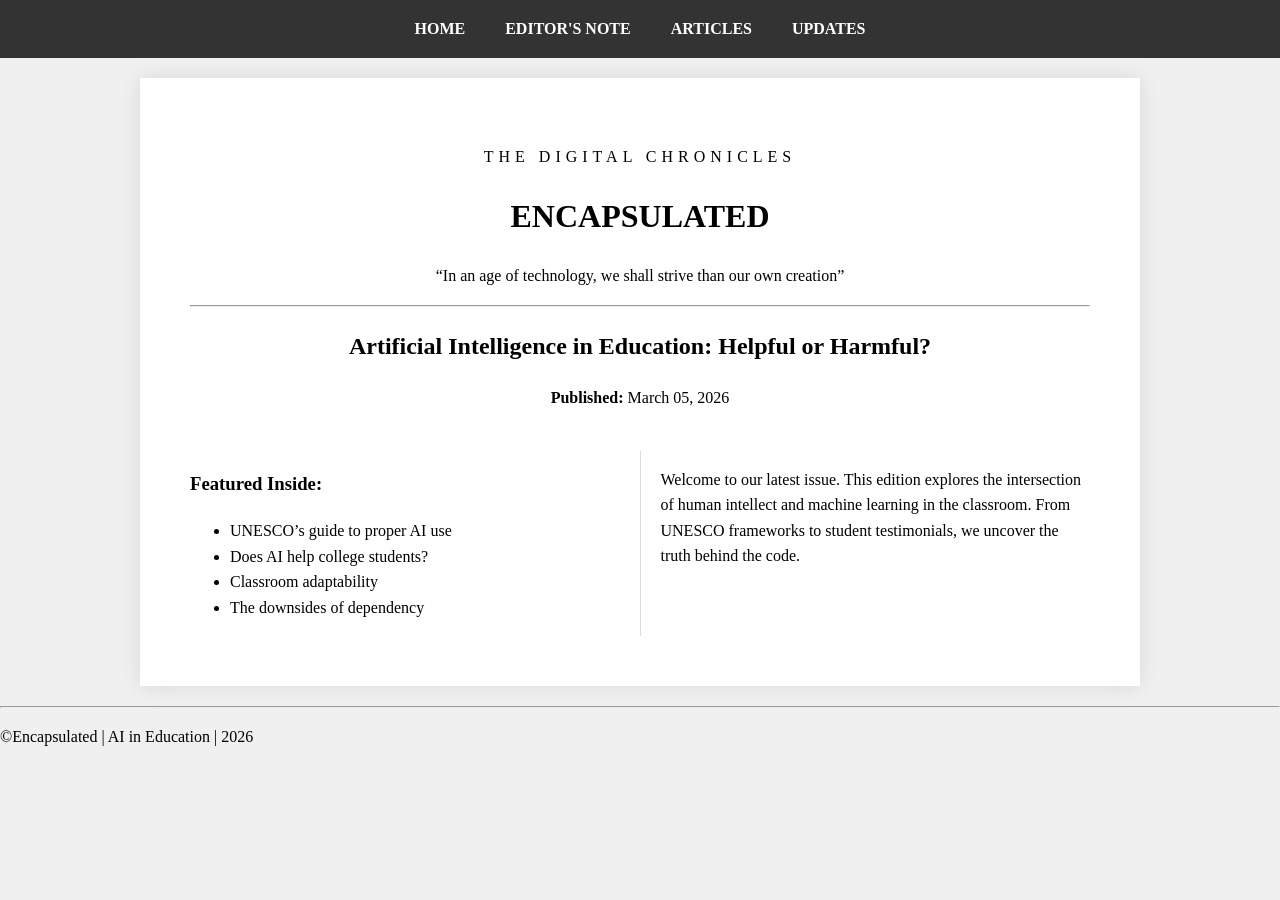
<file: index.html>
<!DOCTYPE html>
<html lang="en">
<head>
    <meta charset="UTF-8">
    <title>Encapsulated | AI in Education</title>
    <link rel="stylesheet" href="style.css">
</head>
<body>
    <nav>
        <ul>
            <li><a href="index.html">Home</a></li>
            <li><a href="editor.html">Editor's Note</a></li>
            <li><a href="article.html">Articles</a></li>
            <li><a href="updates.html">Updates</a></li>
        </ul>
    </nav>

    <div class="container" style="text-align: center;">
        <header>
            <p style="letter-spacing: 5px; text-transform: uppercase;">The Digital Chronicles</p>
            <h1>ENCAPSULATED</h1>
            <p class="tagline">“In an age of technology, we shall strive than our own creation”</p>
            <hr>
            <h2 style="color: var(--primary-red);">Artificial Intelligence in Education: Helpful or Harmful?</h2>
            <p><strong>Published:</strong> March 05, 2026</p>
        </header>

        <section style="display: flex; text-align: left; margin-top: 40px;">
            <div style="flex: 1; padding-right: 20px; border-right: 1px solid #ddd;">
                <h3>Featured Inside:</h3>
                <ul class="ref-list">
                    <li>UNESCO’s guide to proper AI use</li>
                    <li>Does AI help college students?</li>
                    <li>Classroom adaptability</li>
                    <li>The downsides of dependency</li>
                </ul>
            </div>
            <div style="flex: 1; padding-left: 20px;">
                <p>Welcome to our latest issue. This edition explores the intersection of human intellect and machine learning in the classroom. From UNESCO frameworks to student testimonials, we uncover the truth behind the code.</p>
            </div>
        </section>
    </div>
    <hr>
    <p>©Encapsulated | AI in Education | 2026
</p>
</hr>
</body>
</html>
</file>
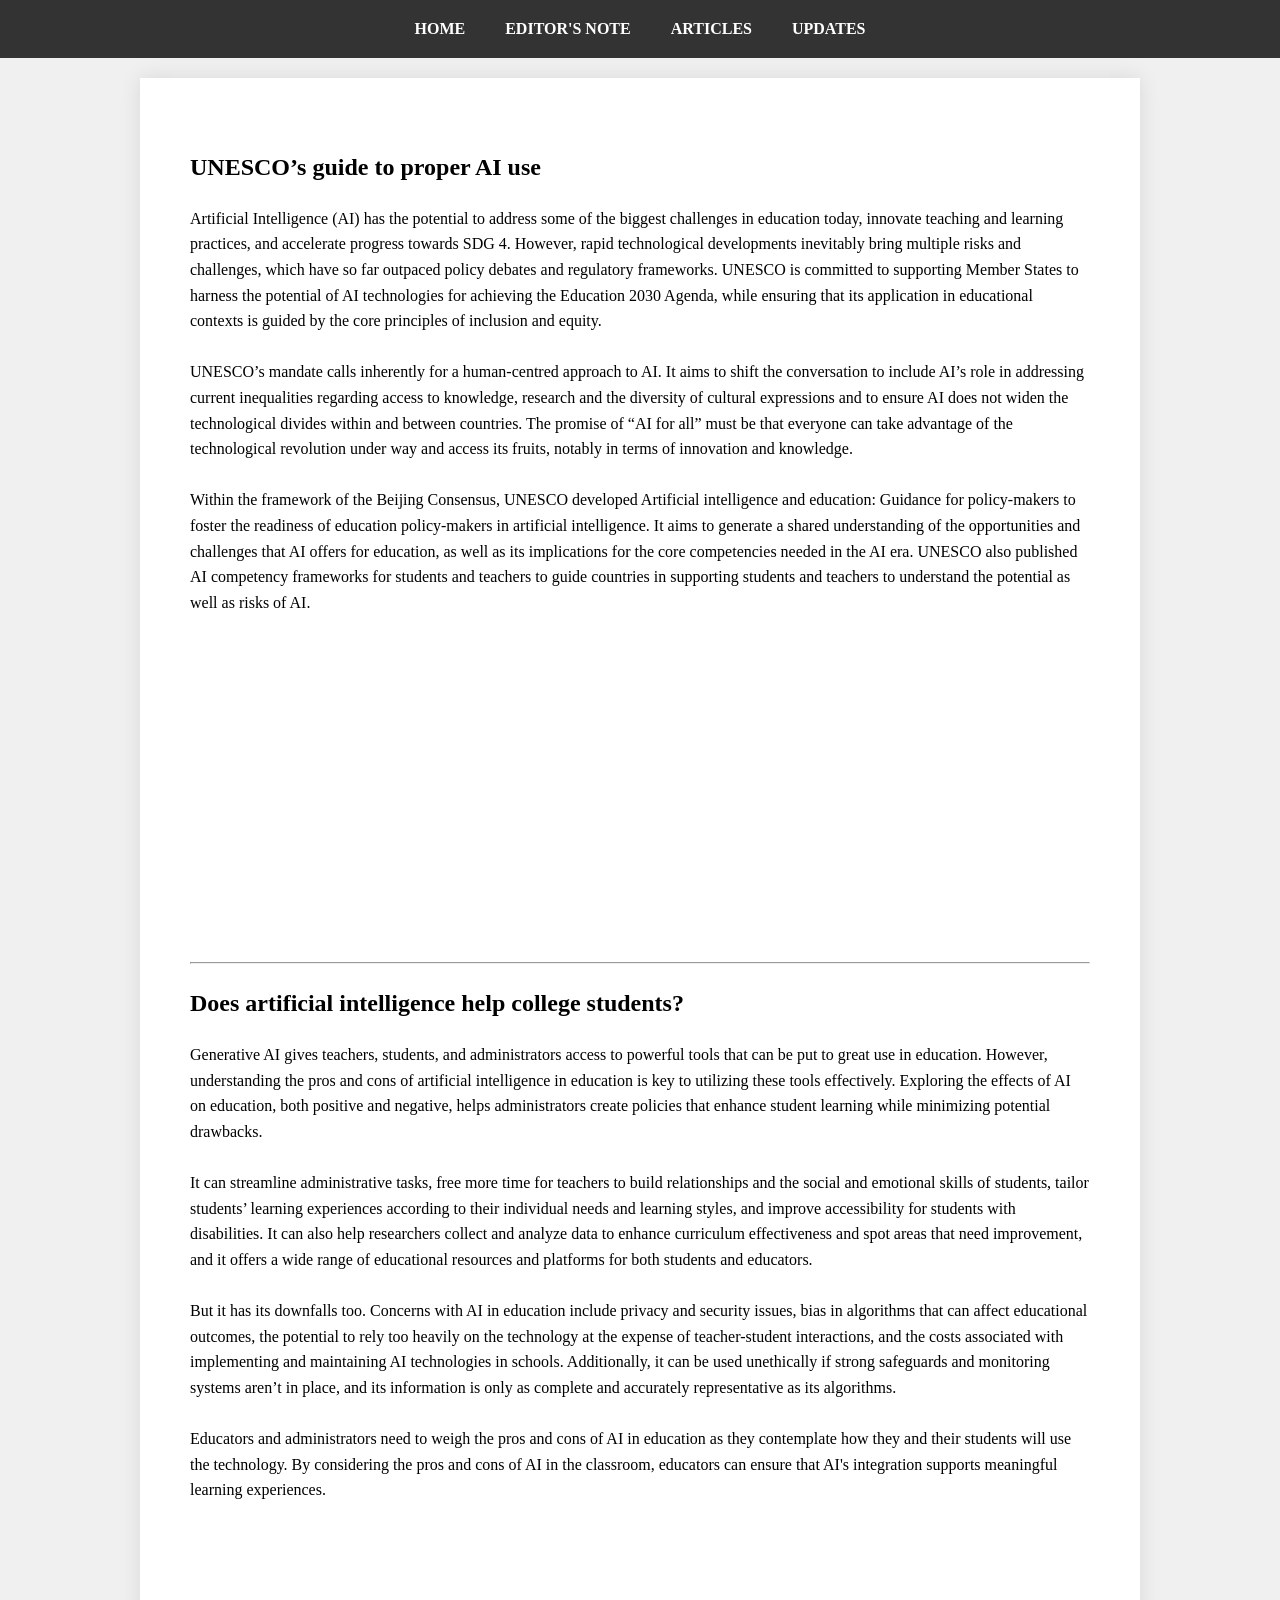
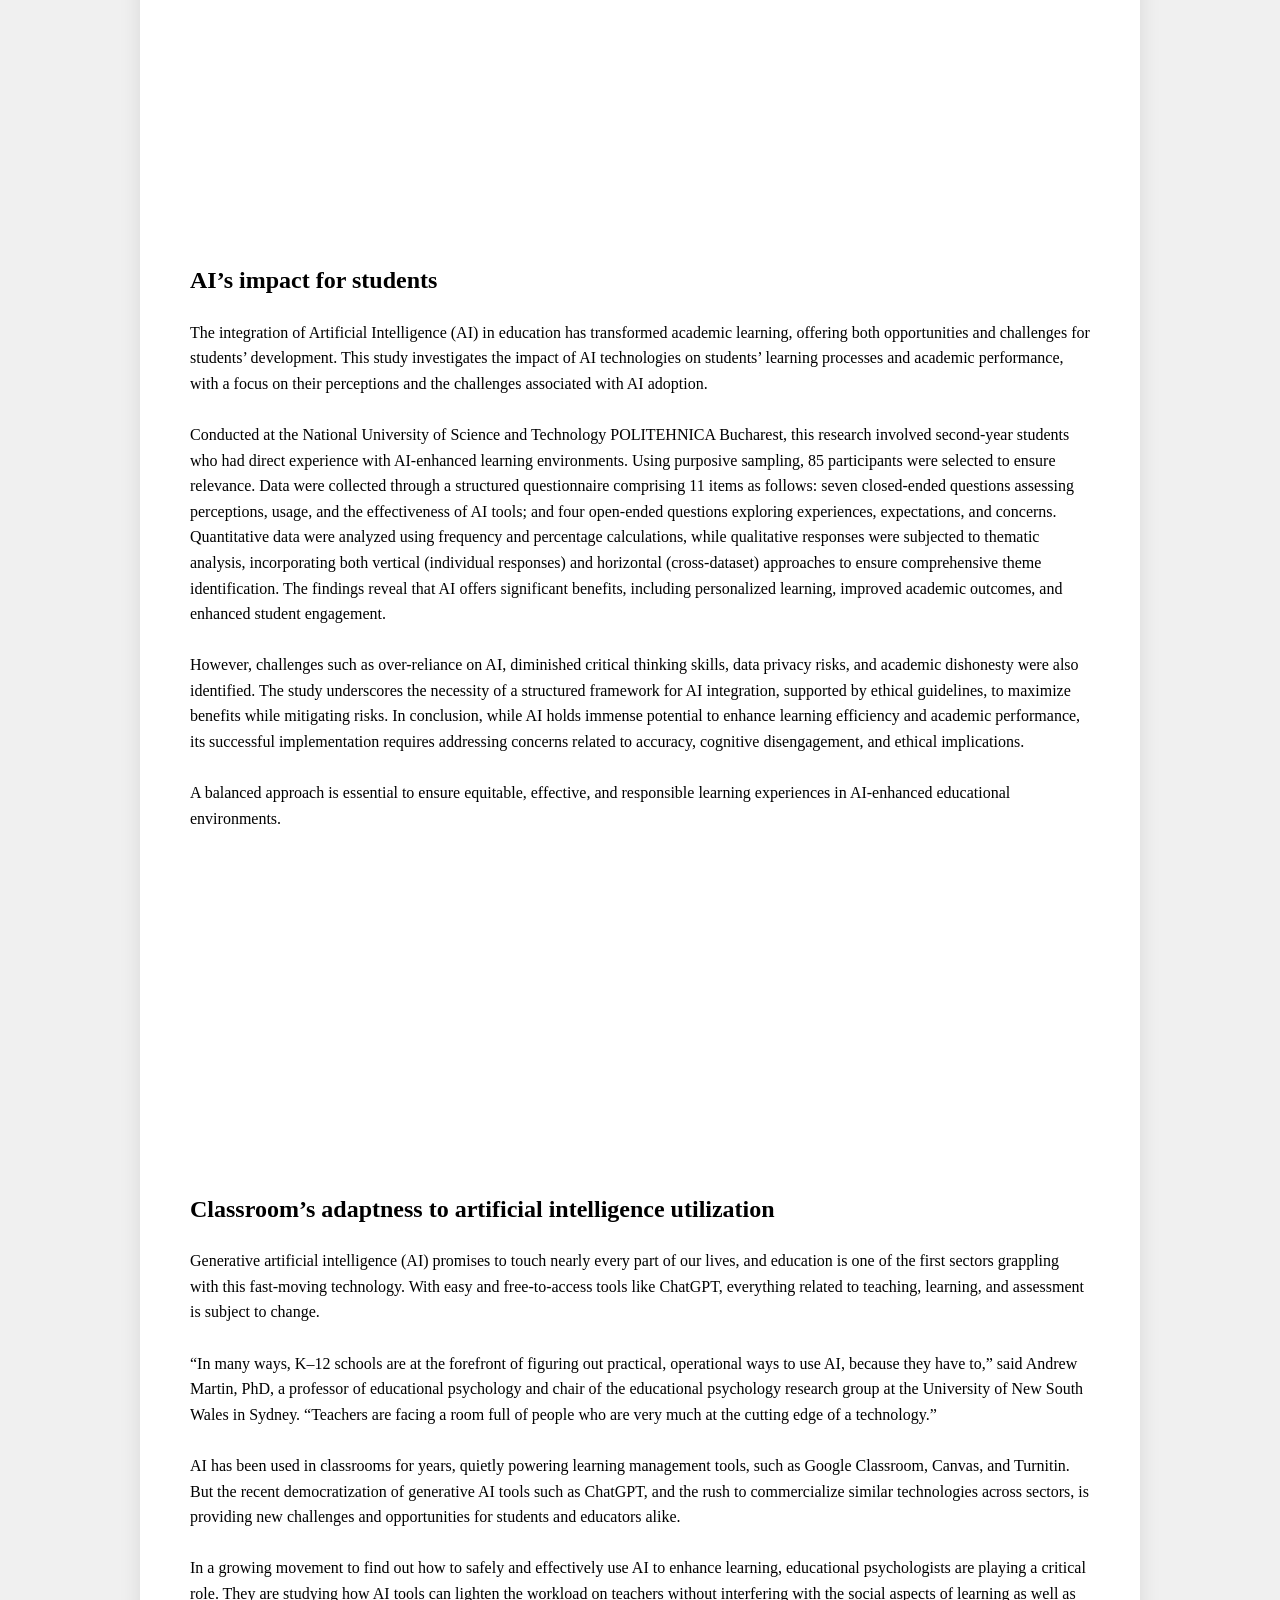
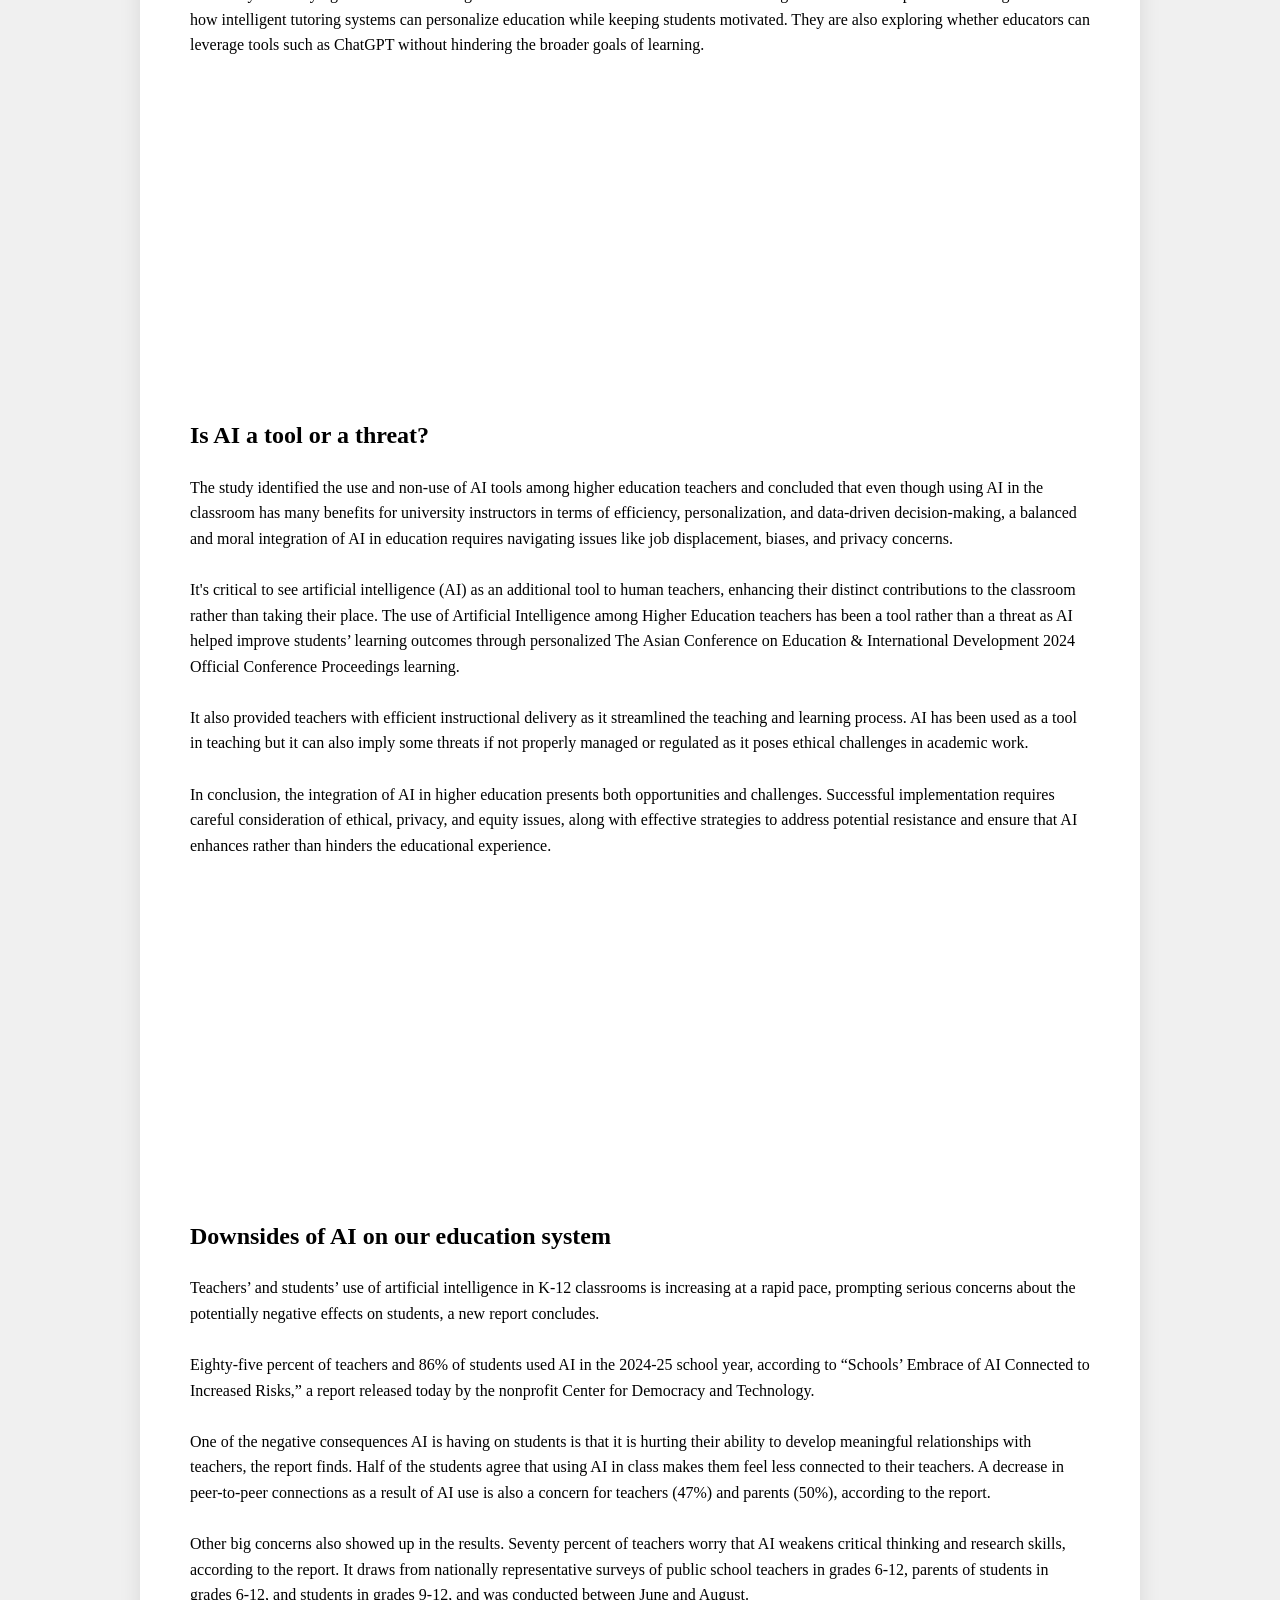
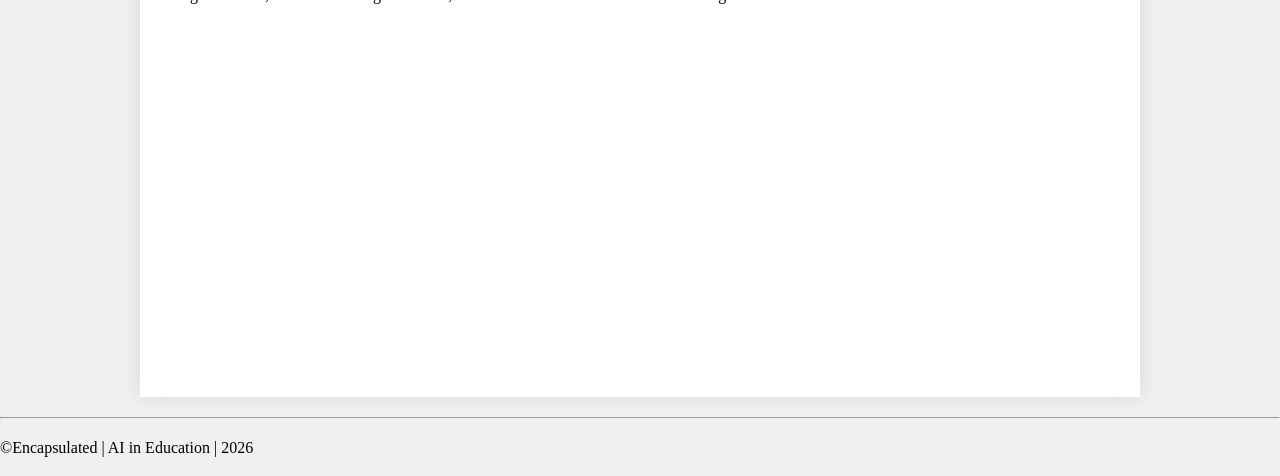
<file: article.html>
<!DOCTYPE html>
<html lang="en">
<head>
    <meta charset="UTF-8">
    <title>Articles | Encapsulated</title>
    <link rel="stylesheet" href="style.css">
</head>
<body>
    <nav><ul><li><a href="index.html">Home</a></li><li><a href="editor.html">Editor's Note</a></li><li><a href="article.html">Articles</a></li><li><a href="updates.html">Updates</a></li></ul></nav>

    <div class="container">
        <article>
            <h2 class="highlight">UNESCO’s guide to proper AI use</h2>
            <p class="article-p">Artificial Intelligence (AI) has the potential to address some of the biggest challenges in education today, innovate teaching and learning practices, and accelerate progress towards SDG 4. However, rapid technological developments inevitably bring multiple risks and challenges, which have so far outpaced policy debates and regulatory frameworks. UNESCO is committed to supporting Member States to harness the potential of AI technologies for achieving the Education 2030 Agenda, while ensuring that its application in educational contexts is guided by the core principles of inclusion and equity.
<br><br>
UNESCO’s mandate calls inherently for a human-centred approach to AI. It aims to shift the conversation to include AI’s role in addressing current inequalities regarding access to knowledge, research and the diversity of cultural expressions and to ensure AI does not widen the technological divides within and between countries. The promise of “AI for all” must be that everyone can take advantage of the technological revolution under way and access its fruits, notably in terms of innovation and knowledge.
<br><br>


Within the framework of the Beijing Consensus, UNESCO developed Artificial intelligence and education: Guidance for policy-makers to foster the readiness of education policy-makers in artificial intelligence. It aims to generate a shared understanding of the opportunities and challenges that AI offers for education, as well as its implications for the core competencies needed in the AI era. UNESCO also published AI competency frameworks for students and teachers to guide countries in supporting students and teachers to understand the potential as well as risks of AI.</p>
            <div class="video-container">
                <iframe width="560" height="315" src="https://www.youtube.com/embed/lhztjC99R6k?si=owpZ-pcCKuNuAurU" title="YouTube video player" frameborder="0" allow="accelerometer; autoplay; clipboard-write; encrypted-media; gyroscope; picture-in-picture; web-share" referrerpolicy="strict-origin-when-cross-origin" allowfullscreen></iframe>
            </div>
        </article>

        <hr>


        <article>
            <h2 class="highlight">Does artificial intelligence help college students?</h2>
            <p class="article-p">Generative AI gives teachers, students, and administrators access to powerful tools that can be put to great use in education. However, understanding the pros and cons of artificial intelligence in education is key to utilizing these tools effectively. Exploring the effects of AI on education, both positive and negative, helps administrators create policies that enhance student learning while minimizing potential drawbacks.<br><br>

 It can streamline administrative tasks, free more time for teachers to build relationships and the social and emotional skills of students, tailor students’ learning experiences according to their individual needs and learning styles, and improve accessibility for students with disabilities. It can also help researchers collect and analyze data to enhance curriculum effectiveness and spot areas that need improvement, and it offers a wide range of educational resources and platforms for both students and educators.<br><br>

But it has its downfalls too. Concerns with AI in education include privacy and security issues, bias in algorithms that can affect educational outcomes, the potential to rely too heavily on the technology at the expense of teacher-student interactions, and the costs associated with implementing and maintaining AI technologies in schools. Additionally, it can be used unethically if strong safeguards and monitoring systems aren’t in place, and its information is only as complete and accurately representative as its algorithms.<br><br>

Educators and administrators need to weigh the pros and cons of AI in education as they contemplate how they and their students will use the technology. By considering the pros and cons of AI in the classroom, educators can ensure that AI's integration supports meaningful learning experiences.
</p>
            <div class="video-container">
                <iframe width="560" height="315" src="https://www.youtube.com/embed/rbCQKODKv1o?si=TRD9_7Nug_4EJfDQ" title="YouTube video player" frameborder="0" allow="accelerometer; autoplay; clipboard-write; encrypted-media; gyroscope; picture-in-picture; web-share" referrerpolicy="strict-origin-when-cross-origin" allowfullscreen></iframe>
            </div>
        </article>

        <article>
            <h2 class="highlight">AI’s impact for students</h2>
            <p class="article-p">The integration of Artificial Intelligence (AI) in education has transformed academic learning, offering both opportunities and challenges for students’ development. This study investigates the impact of AI technologies on students’ learning processes and academic performance, with a focus on their perceptions and the challenges associated with AI adoption. 

<br><br>
Conducted at the National University of Science and Technology POLITEHNICA Bucharest, this research involved second-year students who had direct experience with AI-enhanced learning environments. Using purposive sampling, 85 participants were selected to ensure relevance. Data were collected through a structured questionnaire comprising 11 items as follows: seven closed-ended questions assessing perceptions, usage, and the effectiveness of AI tools; and four open-ended questions exploring experiences, expectations, and concerns. Quantitative data were analyzed using frequency and percentage calculations, while qualitative responses were subjected to thematic analysis, incorporating both vertical (individual responses) and horizontal (cross-dataset) approaches to ensure comprehensive theme identification. The findings reveal that AI offers significant benefits, including personalized learning, improved academic outcomes, and enhanced student engagement. 

<br><br>
However, challenges such as over-reliance on AI, diminished critical thinking skills, data privacy risks, and academic dishonesty were also identified. The study underscores the necessity of a structured framework for AI integration, supported by ethical guidelines, to maximize benefits while mitigating risks. In conclusion, while AI holds immense potential to enhance learning efficiency and academic performance, its successful implementation requires addressing concerns related to accuracy, cognitive disengagement, and ethical implications. 
<br><br>
A balanced approach is essential to ensure equitable, effective, and responsible learning experiences in AI-enhanced educational environments.
</p>
            <div class="video-container">
                <iframe width="560" height="315" src="https://www.youtube.com/embed/xk1TNshY9ms?si=-LIlPktGgEWBS-RC" title="YouTube video player" frameborder="0" allow="accelerometer; autoplay; clipboard-write; encrypted-media; gyroscope; picture-in-picture; web-share" referrerpolicy="strict-origin-when-cross-origin" allowfullscreen></iframe>
            </div>
        </article>

        <article>
            <h2 class="highlight">Classroom’s adaptness to artificial intelligence utilization</h2>
            <p class="article-p">Generative artificial intelligence (AI) promises to touch nearly every part of our lives, and education is one of the first sectors grappling with this fast-moving technology. With easy and free-to-access tools like ChatGPT, everything related to teaching, learning, and assessment is subject to change.<br><br>


“In many ways, K–12 schools are at the forefront of figuring out practical, operational ways to use AI, because they have to,” said Andrew Martin, PhD, a professor of educational psychology and chair of the educational psychology research group at the University of New South Wales in Sydney. “Teachers are facing a room full of people who are very much at the cutting edge of a technology.”<br><br>


AI has been used in classrooms for years, quietly powering learning management tools, such as Google Classroom, Canvas, and Turnitin. But the recent democratization of generative AI tools such as ChatGPT, and the rush to commercialize similar technologies across sectors, is providing new challenges and opportunities for students and educators alike.<br><br>


In a growing movement to find out how to safely and effectively use AI to enhance learning, educational psychologists are playing a critical role. They are studying how AI tools can lighten the workload on teachers without interfering with the social aspects of learning as well as how intelligent tutoring systems can personalize education while keeping students motivated. They are also exploring whether educators can leverage tools such as ChatGPT without hindering the broader goals of learning.
</p>
            <div class="video-container">
               

<iframe width="560" height="315" src="https://www.youtube.com/embed/g_gRHW4SJtI?si=bDToAOlCz10S0oPv" title="YouTube video player" frameborder="0" allow="accelerometer; autoplay; clipboard-write; encrypted-media; gyroscope; picture-in-picture; web-share" referrerpolicy="strict-origin-when-cross-origin" allowfullscreen></iframe>

            </div>
        </article>

        <article>
            <h2 class="highlight">Is AI a tool or a threat?</h2>
            <p class="article-p">The study identified the use and non-use of AI tools among higher education teachers and concluded that even though using AI in the classroom has many benefits for university instructors in terms of efficiency, personalization, and data-driven decision-making, a balanced and moral integration of AI in education requires navigating issues like job displacement, biases, and privacy concerns. <br><br>


It's critical to see artificial intelligence (AI) as an additional tool to human teachers, enhancing their distinct contributions to the classroom rather than taking their place. The use of Artificial Intelligence among Higher Education teachers has been a tool rather than a threat as AI helped improve students’ learning outcomes through personalized The Asian Conference on Education & International Development 2024 Official Conference Proceedings learning. <br><br>


It also provided teachers with efficient instructional delivery as it streamlined the teaching and learning process. AI has been used as a tool in teaching but it can also imply some threats if not properly managed or regulated as it poses ethical challenges in academic work.<br><br>


 In conclusion, the integration of AI in higher education presents both opportunities and challenges. Successful implementation requires careful consideration of ethical, privacy, and equity issues, along with effective strategies to address potential resistance and ensure that AI enhances rather than hinders the educational experience.
</p>
            <div class="video-container">
                <iframe width="560" height="315" src="https://www.youtube.com/embed/EEbGYRW7feM?si=qLv71tNkwV3YQ7Ps" title="YouTube video player" frameborder="0" allow="accelerometer; autoplay; clipboard-write; encrypted-media; gyroscope; picture-in-picture; web-share" referrerpolicy="strict-origin-when-cross-origin" allowfullscreen></iframe>
            </div>
        </article>

         <article>
            <h2 class="highlight">Downsides of AI on our education system</h2>
            <p class="article-p">Teachers’ and students’ use of artificial intelligence in K-12 classrooms is increasing at a rapid pace, prompting serious concerns about the potentially negative effects on students, a new report concludes.<br><br>


Eighty-five percent of teachers and 86% of students used AI in the 2024-25 school year, according to “Schools’ Embrace of AI Connected to Increased Risks,” a report released today by the nonprofit Center for Democracy and Technology.<br><br>


One of the negative consequences AI is having on students is that it is hurting their ability to develop meaningful relationships with teachers, the report finds. Half of the students agree that using AI in class makes them feel less connected to their teachers. A decrease in peer-to-peer connections as a result of AI use is also a concern for teachers (47%) and parents (50%), according to the report.<br><br>




Other big concerns also showed up in the results. Seventy percent of teachers worry that AI weakens critical thinking and research skills, according to the report. It draws from nationally representative surveys of public school teachers in grades 6-12, parents of students in grades 6-12, and students in grades 9-12, and was conducted between June and August.
</p>
            <div class="video-container">
                <iframe width="560" height="315" src="https://www.youtube.com/embed/GwEjuhpo26o?si=1RmXkNt6BcdTeWA2" title="YouTube video player" frameborder="0" allow="accelerometer; autoplay; clipboard-write; encrypted-media; gyroscope; picture-in-picture; web-share" referrerpolicy="strict-origin-when-cross-origin" allowfullscreen></iframe>
            </div>
        </article>
    </div>
    <hr>
    <p>©Encapsulated | AI in Education | 2026
</p>
</hr>
</body>
</html>
</file>
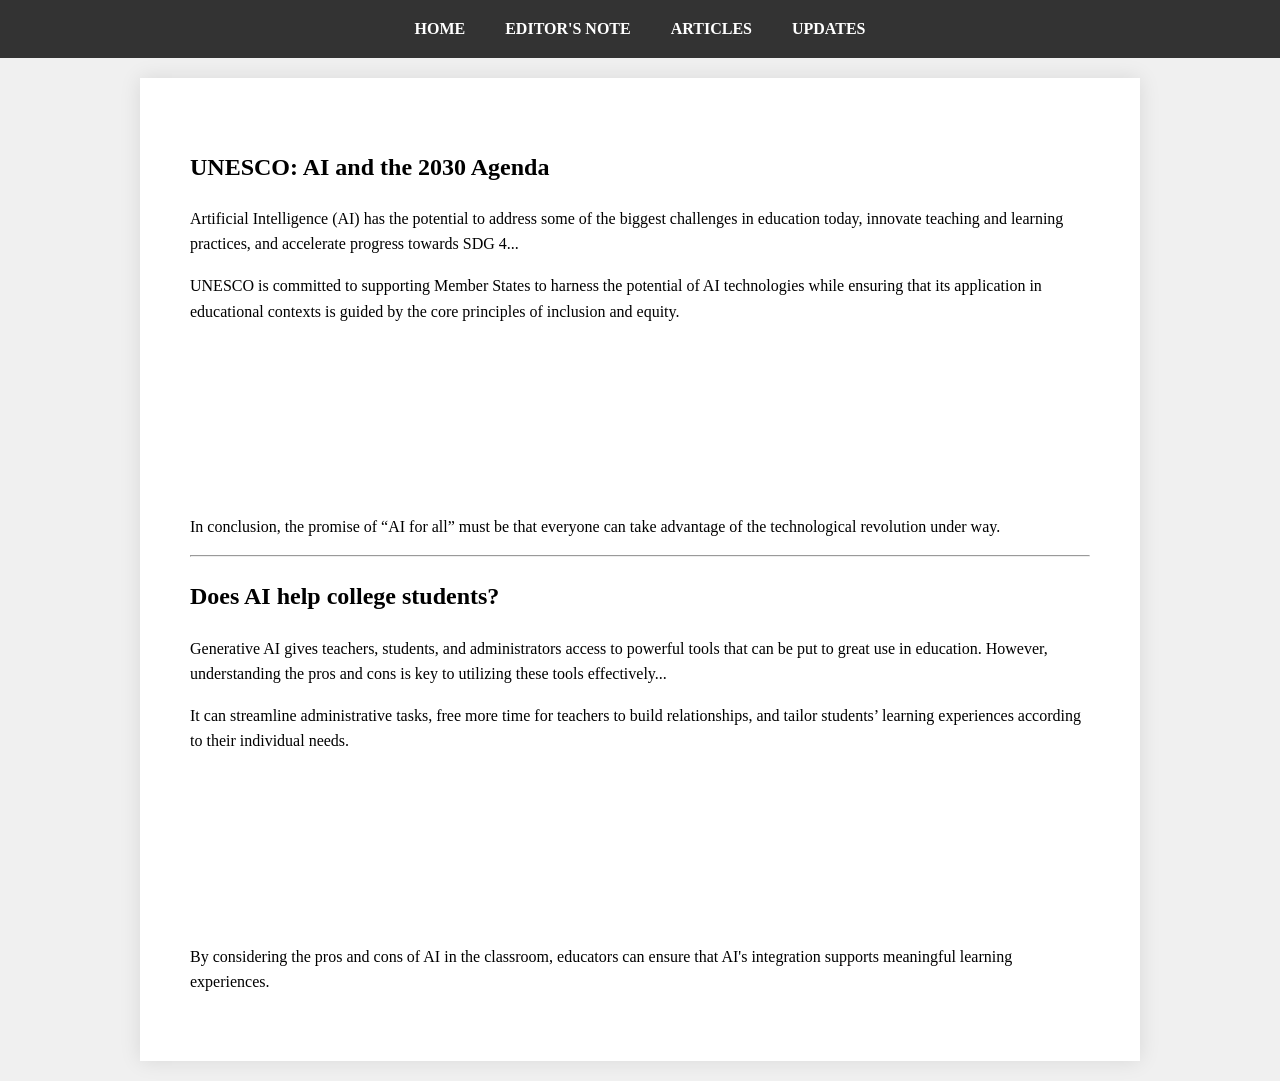
<file: articles.html>
<!DOCTYPE html>
<html lang="en">
<head>
    <meta charset="UTF-8">
    <title>Articles | Encapsulated</title>
    <link rel="stylesheet" href="style.css">
</head>
<body>
    <nav><ul><li><a href="index.html">Home</a></li><li><a href="editor.html">Editor's Note</a></li><li><a href="article.html">Articles</a></li><li><a href="updates.html">Updates</a></li></ul></nav>

    <div class="container">
        <article>
            <h2 class="highlight">UNESCO: AI and the 2030 Agenda</h2>
            <p class="article-p">Artificial Intelligence (AI) has the potential to address some of the biggest challenges in education today, innovate teaching and learning practices, and accelerate progress towards SDG 4...</p>
            <p>UNESCO is committed to supporting Member States to harness the potential of AI technologies while ensuring that its application in educational contexts is guided by the core principles of inclusion and equity.</p>
            <div class="video-container">
                <iframe src="https://www.youtube.com/embed/lhztjC99R6k" frameborder="0" allowfullscreen></iframe>
            </div>
            <p>In conclusion, the promise of “AI for all” must be that everyone can take advantage of the technological revolution under way.</p>
        </article>

        <hr>

        <article>
            <h2 class="highlight">Does AI help college students?</h2>
            <p class="article-p">Generative AI gives teachers, students, and administrators access to powerful tools that can be put to great use in education. However, understanding the pros and cons is key to utilizing these tools effectively...</p>
            <p>It can streamline administrative tasks, free more time for teachers to build relationships, and tailor students’ learning experiences according to their individual needs.</p>
            <div class="video-container">
                <iframe src="https://www.youtube.com/embed/rbCQKODKv1o" frameborder="0" allowfullscreen></iframe>
            </div>
            <p>By considering the pros and cons of AI in the classroom, educators can ensure that AI's integration supports meaningful learning experiences.</p>
        </article>
    </div>
</body>
</html>
</file>
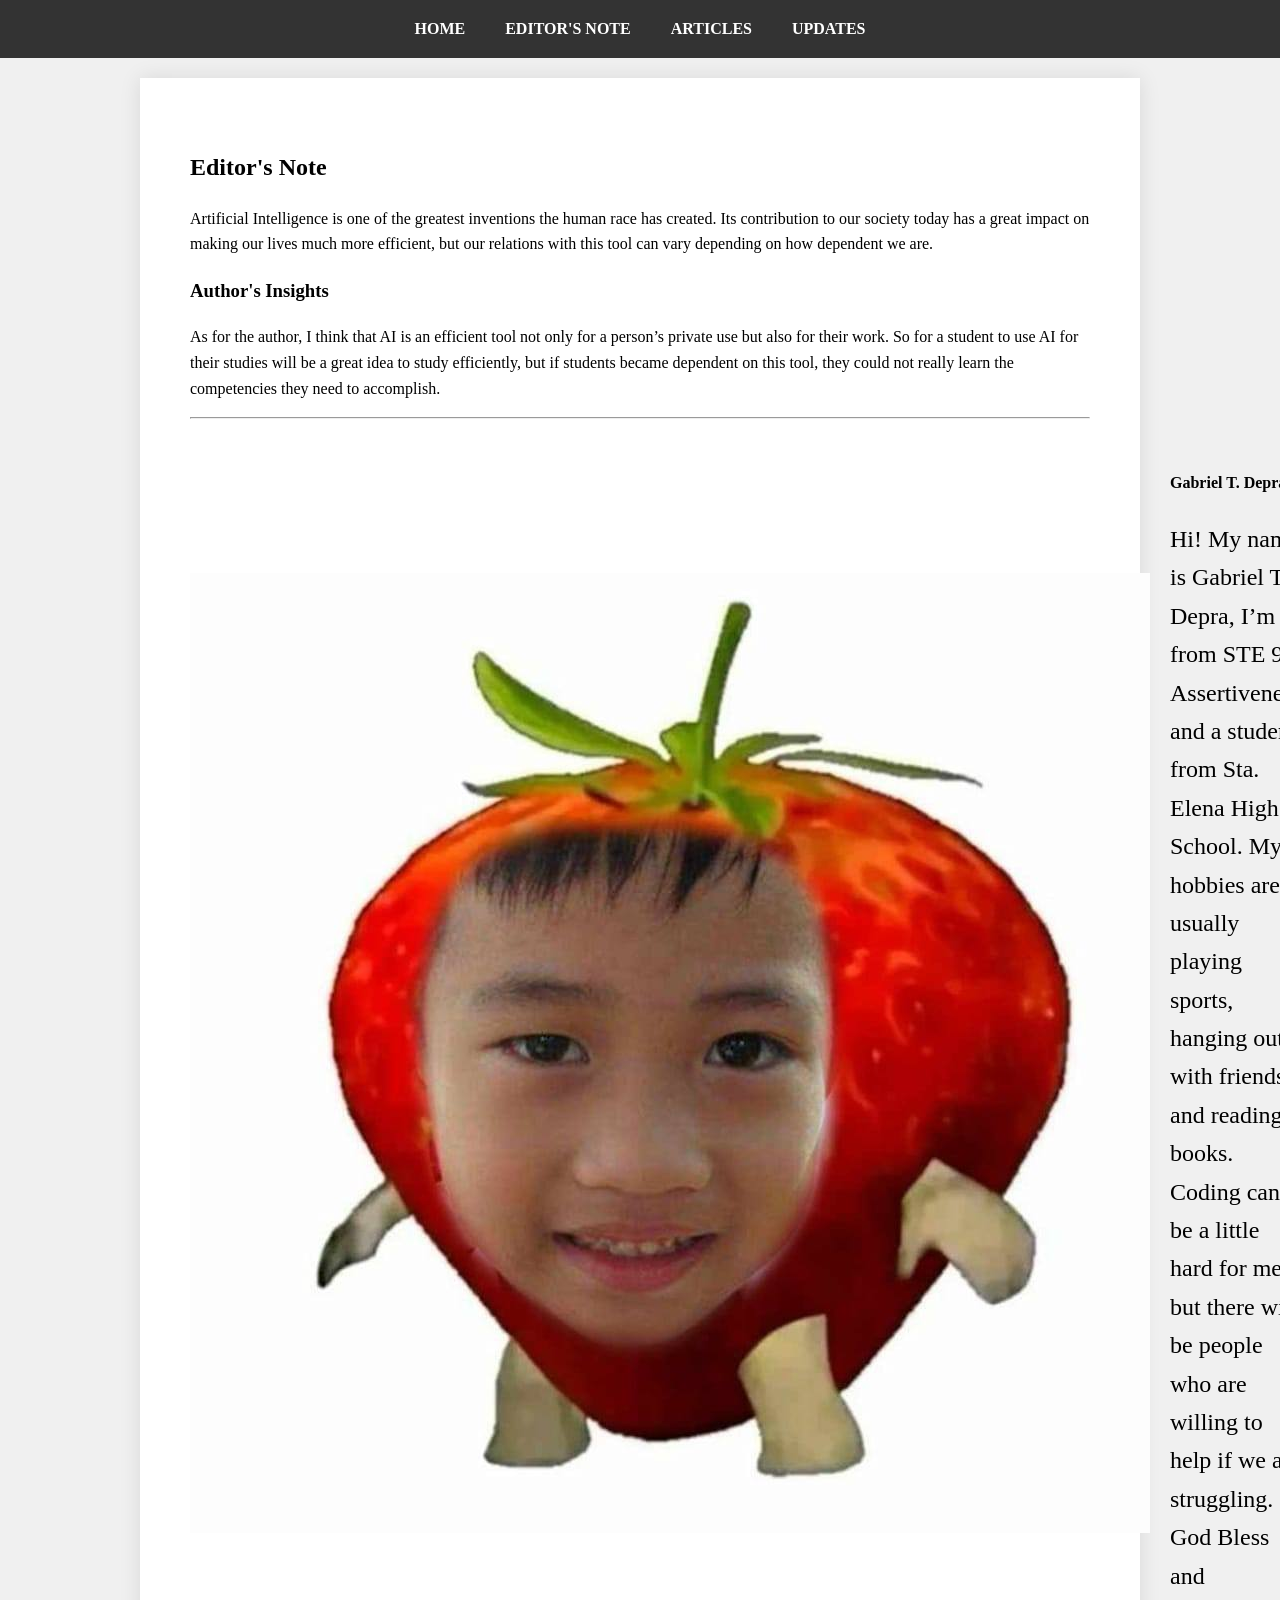
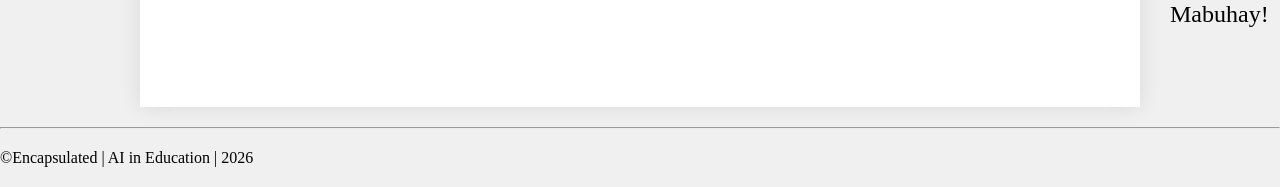
<file: editor.html>
<!DOCTYPE html>
<html lang="en">
<head>
    <meta charset="UTF-8">
    <title>Editor's Note | Encapsulated</title>
    <link rel="stylesheet" href="style.css">
</head>
<body>
    <nav><ul><li><a href="index.html">Home</a></li><li><a href="editor.html">Editor's Note</a></li><li><a href="article.html">Articles</a></li><li><a href="updates.html">Updates</a></li></ul></nav>

    <div class="container">
        <h2>Editor's Note</h2>
        <div class="editor-box">
            <p>Artificial Intelligence is one of the greatest inventions the human race has created. Its contribution to our society today has a great impact on making our lives much more efficient, but our relations with this tool can vary depending on how dependent we are.</p>
        </div>

        <h3>Author's Insights</h3>
        <p>As for the author, I think that AI is an efficient tool not only for a person’s private use but also for their work. So for a student to use AI for their studies will be a great idea to study efficiently, but if students became dependent on this tool, they could not really learn the competencies they need to accomplish.</p>

        <hr>
        <div class="profile-section" style="display: flex; align-items: center; margin-top: 30px;">
            <img src="gab.jpg" alt="Gabriel T. Depra" class="profile-img">
            <div style="width: 150px; height: 150px; background: #ddd; border-radius: 50%; margin-right: 20px;">
                </div>
            <div>
                <h4><span class="author-name">Gabriel T. Depra</span></h4>
                <p style="font-size: 1.5em;">Hi! My name is Gabriel T. Depra, I’m from STE 9 - Assertiveness and a student from Sta. Elena High School. My hobbies are usually playing sports, hanging out with friends, and reading books. Coding can be a little hard for me but there will be people who are willing to help if we are struggling. God Bless and Mabuhay!</p>
            </div>
        </div>
    </div>
    <hr>
    <p>©Encapsulated | AI in Education | 2026
</p>
</hr>
</body>
</html>
</file>
<file: style.css>
:root {
    : #b22222;
    : #2d2d2d;
    : #c5a059;
}

body {
    font-family: 'Times New Roman', serif;
    line-height: 1.6;
    color: var(#333333);
    margin: 0;
    background-color: #f0f0f0;
}


nav {
    background: #333333;
    padding: 1rem;
    position: sticky;
    top: 0;
    z-index: 1000;
}

nav ul {
    list-style: none;
    display: flex;
    justify-content: center;
    margin: 0;
    padding: 0;
}

nav ul li { margin: 0 20px; }

nav a {
    color: white;
    text-decoration: none;
    font-weight: bold;
    text-transform: uppercase;
    transition: 0.3s;
}

nav a:hover { color: #D4AF37; }


.container {
    max-width: 900px;
    margin: 20px auto;
    background: white;
    padding: 50px;
    box-shadow: 0 0 20px rgba(0,0,0,0.1);
}

.highlight { color: var(#C21807; font-weight: bold; }


h1 { font-size: 3.5rem; text-align: center; margin-bottom: 0; }
.tagline { text-align: center; font-style: italic; color: #666; margin-top: 5px; }


.article-p::first-letter {
    font-size: 4rem;
    font-weight: bold;
    float: left;
    margin-right: 10px;
    line-height: 1;
    color: var(#C21807);
    font-family: 'Georgia', serif;
}


.editor-box {
    border: 2px solid var(#D4AF37);
    padding: 25px;
    margin: 20px 0;
    background: #fffdf9;
}

.ref-list { padding-left: 20px; line-height: 2; }


footer {
    text-align: center;
    padding: 30px;
    background: #222;
    color: #ccc;
    font-size: 0.9rem;
}


.video-container {
    position: relative;
    padding-bottom: 56.25%;
    height: 0;
    margin: 20px 0;
}
.video-container iframe {
    position: absolute;
    top: 0; left: 0; width: 100%; height: 100%;
}
</file>
